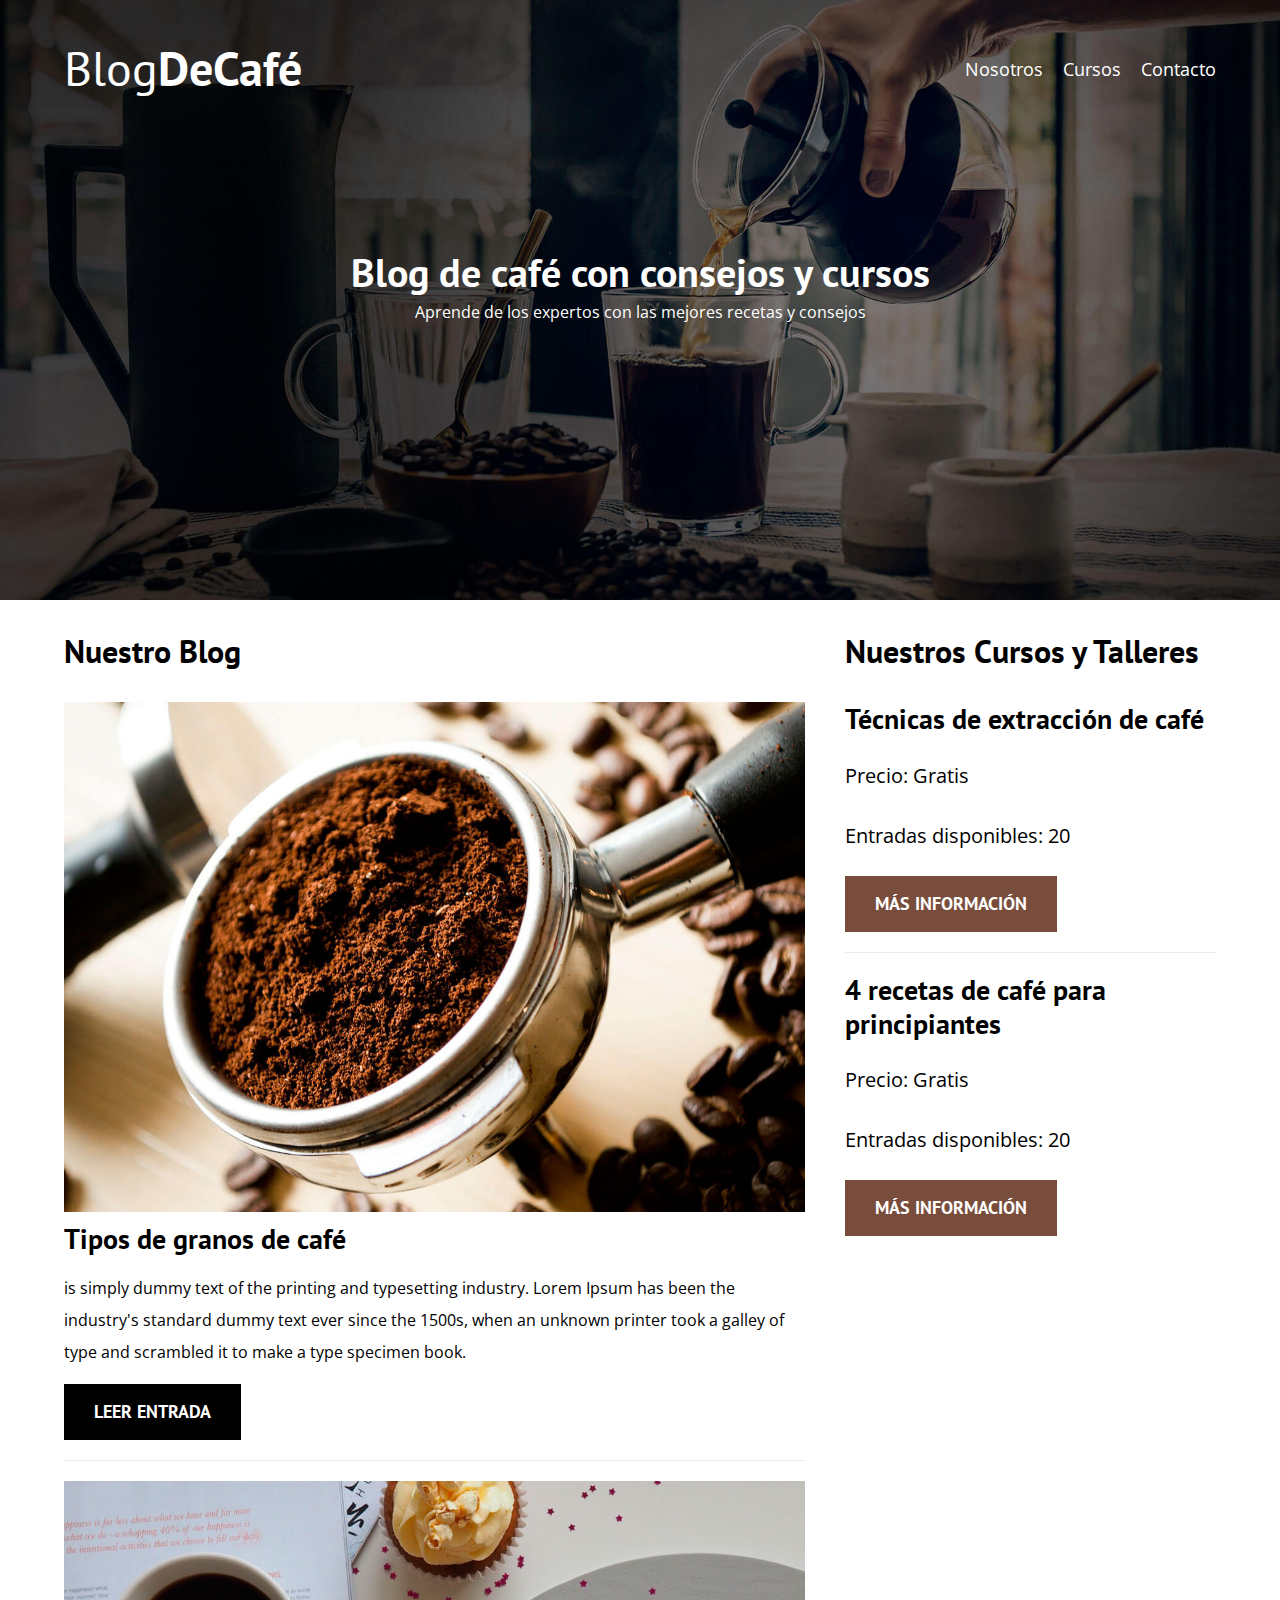
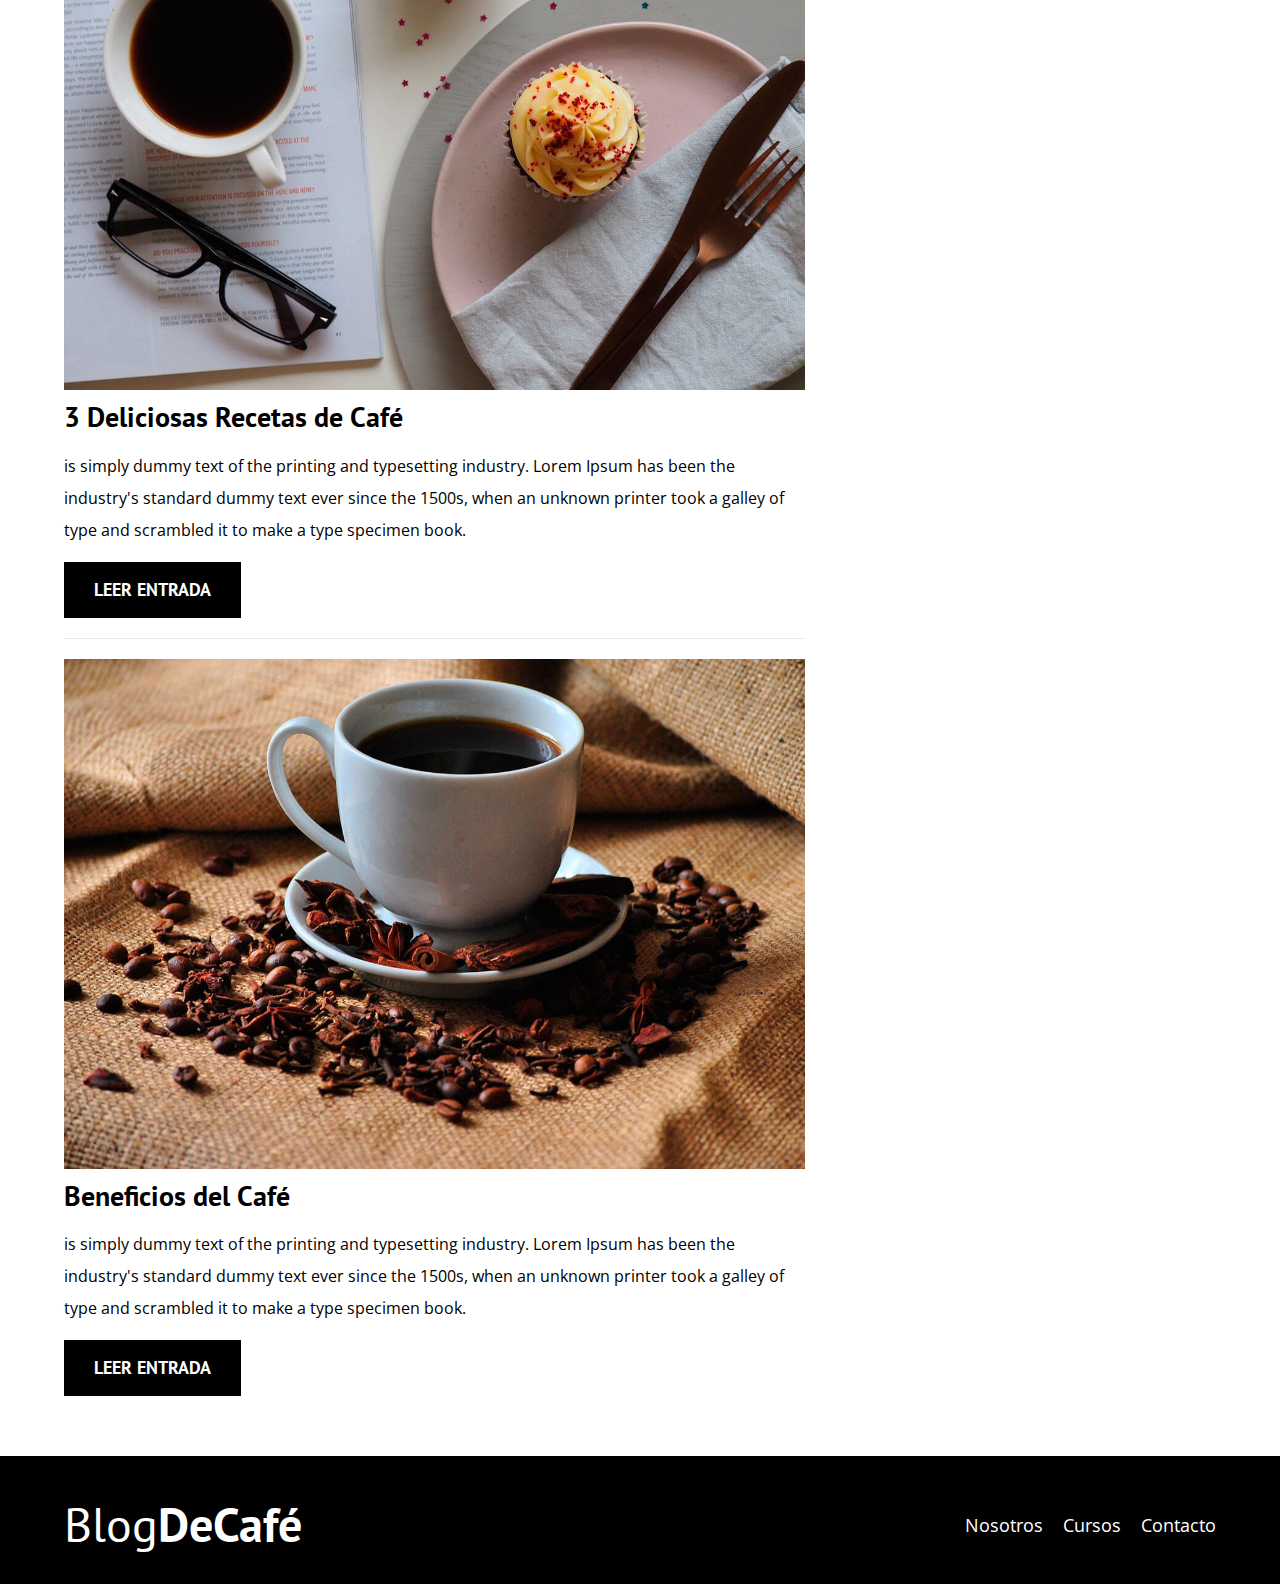
<file: index.html>
<!DOCTYPE html>
<html lang="en">
<head>
    <meta charset="UTF-8">
    <meta http-equiv="X-UA-Compatible" content="IE=edge">
    <meta name="viewport" content="width=device-width, initial-scale=1.0">
    <title>BlogDeCafé</title>
    <link rel="stylesheet" href="css/normalize.css">
    <link rel="preconnect" href="https://fonts.googleapis.com">
    <link rel="preconnect" href="https://fonts.gstatic.com" crossorigin>
    <link href="https://fonts.googleapis.com/css2?family=Open+Sans&family=PT+Sans:wght@400;700&display=swap" rel="stylesheet">
    <link rel="stylesheet" href="css/style.css">
</head>
<body>
    
    <header class="header">

        <div class="contenedor">
            <div class="barra">
                <a class="logo" href="index.html">
                    <h1 class="logo__nombre no-margin centrar-texto">Blog<span class="logo__bold">DeCafé</span></h1>
                </a>
                <nav class="navegacion">
                    <a href="nosotros.html" class="navegacion__enlace">Nosotros</a>
                    <a href="cursos.html" class="navegacion__enlace">Cursos</a>
                    <a href="contacto.html" class="navegacion__enlace">Contacto</a>
                </nav>
            </div>
        </div>

        <div class="header__texto contenedor">
            <h2 class="no-margin">Blog de café con consejos y cursos</h2>
            <p class="no-margin">Aprende de los expertos con las mejores recetas y consejos</p>
        </div>
    </header>

    <div class="contenedor contenido-principal">
        <main class="blog">
            <h3>Nuestro Blog</h3>

            <article class="entrada">
                <div class="entrada__imagen">
                    <img src="img/blog1.jpg" alt="imagen blog" loading="lazy">
                </div>

                <div class="entrada__contenido">
                    <h4 class="no-margin">Tipos de granos de café</h4>
                    <p> is simply dummy text of the printing and typesetting industry.
                        Lorem Ipsum has been the industry's standard dummy text ever since
                        the 1500s, when an unknown printer took a galley of type and scrambled
                        it to make a type specimen book.</p>
                    <a href="entrada.html" class="boton boton--primario">Leer Entrada</a>
                </div>
            </article>

            <article class="entrada">
                <div class="entrada__imagen">
                    <img src="img/blog2.jpg" alt="imagen blog" loading="lazy">
                </div>

                <div class="entrada__contenido">
                    <h4 class="no-margin">3 Deliciosas Recetas de Café</h4>
                    <p> is simply dummy text of the printing and typesetting industry.
                        Lorem Ipsum has been the industry's standard dummy text ever since
                        the 1500s, when an unknown printer took a galley of type and scrambled
                        it to make a type specimen book.</p>
                    <a href="entrada.html" class="boton boton--primario">Leer Entrada</a>
                </div>
            </article>

            <article class="entrada">
                <div class="entrada__imagen">
                    <img src="img/blog3.jpg" alt="imagen blog" loading="lazy">
                </div>

                <div class="entrada__contenido">
                    <h4 class="no-margin">Beneficios del Café</h4>
                    <p> is simply dummy text of the printing and typesetting industry.
                        Lorem Ipsum has been the industry's standard dummy text ever since
                        the 1500s, when an unknown printer took a galley of type and scrambled
                        it to make a type specimen book.</p>
                    <a href="entrada.html" class="boton boton--primario">Leer Entrada</a>
                </div>
            </article>
        </main>
        <aside class="sidebar">
            <h3>Nuestros Cursos y Talleres</h3>

            <ul class="cursos no-padding">
                <li class="widget-curso">
                    <h4 class="no-margin">Técnicas de extracción de café</h4>
                    <p class="widget-curso__label">Precio: <span class="widget-curso__info">Gratis</span></p>
                    <p class="widget-curso__label">Entradas disponibles: <span class="widget-curso__info">20</span></p>
                    <a href="entrada.html" class="boton boton--secundario">Más información</a>
                </li>

                <li class="widget-curso">
                    <h4 class="no-margin">4 recetas de café para principiantes</h4>
                    <p class="widget-curso__label">Precio: <span class="widget-curso__info">Gratis</span></p>
                    <p class="widget-curso__label">Entradas disponibles: <span class="widget-curso__info">20</span></p>
                    <a href="entrada.html" class="boton boton--secundario">Más información</a>
                </li>
            </ul>
        </aside>
    </div>

    <footer class="footer">
        <div class="contenedor">
            <div class="barra">
                <a class="logo" href="index.html">
                    <h1 class="logo__nombre no-margin centrar-texto">Blog<span class="logo__bold">DeCafé</span></h1>
                </a>
                <nav class="navegacion">
                    <a href="nosotros.html" class="navegacion__enlace">Nosotros</a>
                    <a href="cursos.html" class="navegacion__enlace">Cursos</a>
                    <a href="contacto.html" class="navegacion__enlace">Contacto</a>
                </nav>
            </div>
        </div>
    </footer>
</body>
</html>
</file>
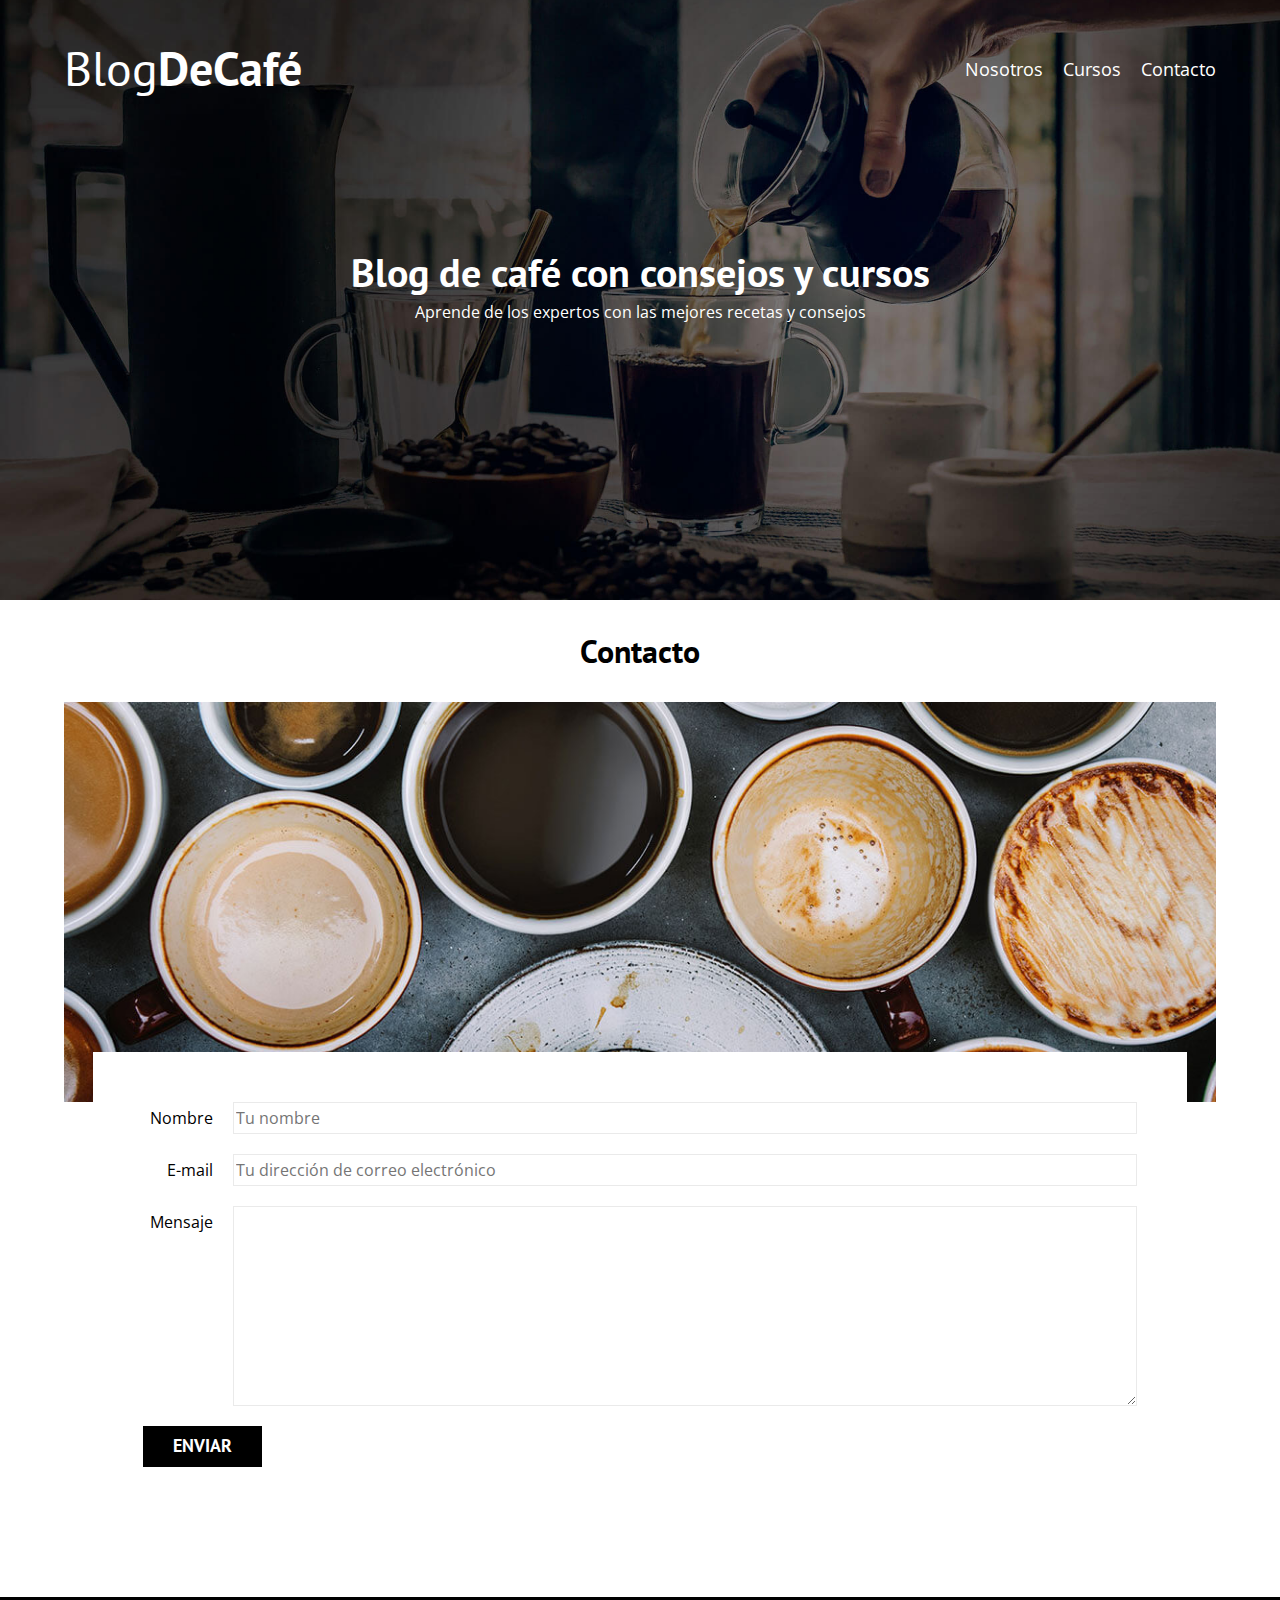
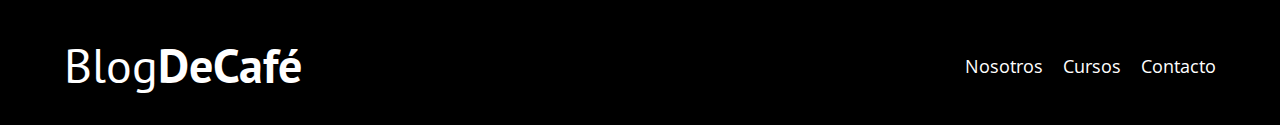
<file: contacto.html>
<!DOCTYPE html>
<html lang="en">
<head>
    <meta charset="UTF-8">
    <meta http-equiv="X-UA-Compatible" content="IE=edge">
    <meta name="viewport" content="width=device-width, initial-scale=1.0">
    <title>BlogDeCafé</title>
    <link rel="stylesheet" href="css/normalize.css">
    <link rel="preconnect" href="https://fonts.googleapis.com">
    <link rel="preconnect" href="https://fonts.gstatic.com" crossorigin>
    <link href="https://fonts.googleapis.com/css2?family=Open+Sans&family=PT+Sans:wght@400;700&display=swap" rel="stylesheet">
    <link rel="stylesheet" href="css/style.css">
</head>
<body>
    
    <header class="header">

        <div class="contenedor">
            <div class="barra">
                <a class="logo" href="index.html">
                    <h1 class="logo__nombre no-margin centrar-texto">Blog<span class="logo__bold">DeCafé</span></h1>
                </a>
                <nav class="navegacion">
                    <a href="nosotros.html" class="navegacion__enlace">Nosotros</a>
                    <a href="cursos.html" class="navegacion__enlace">Cursos</a>
                    <a href="contacto.html" class="navegacion__enlace">Contacto</a>
                </nav>
            </div>
        </div>

        <div class="header__texto contenedor">
            <h2 class="no-margin">Blog de café con consejos y cursos</h2>
            <p class="no-margin">Aprende de los expertos con las mejores recetas y consejos</p>
        </div>
    </header>

    <main class="contenedor">
        <h3 class="centrar-texto">Contacto</h3>

        <div class="contacto-bg"></div>

        <form class="formulario">
            <div class="campo">
                <label class="campo__label" for="nombre">Nombre</label>
                <input class="campo__field" type="text" placeholder="Tu nombre" id="nombre">
            </div>
            <div class="campo">
                <label class="campo__label for="email">E-mail</label>
                <input class="campo__field" type="email" placeholder="Tu dirección de correo electrónico" id="email">
            </div>
            <div class="campo">
                <label class="campo__label for="Mensaje">Mensaje</label>
                <textarea class="campo__field campo__field--textarea" id="mensaje" cols="30" rows="10"></textarea>
            </div>
            <div class="campo">
                <input type="submit" value="enviar" class="boton boton--primario">
            </div>
        </form>
    </main>

    <footer class="footer">
        <div class="contenedor">
            <div class="barra">
                <a class="logo" href="index.html">
                    <h1 class="logo__nombre no-margin centrar-texto">Blog<span class="logo__bold">DeCafé</span></h1>
                </a>
                <nav class="navegacion">
                    <a href="nosotros.html" class="navegacion__enlace">Nosotros</a>
                    <a href="cursos.html" class="navegacion__enlace">Cursos</a>
                    <a href="contacto.html" class="navegacion__enlace">Contacto</a>
                </nav>
            </div>
        </div>
    </footer>
</body>
</html>
</file>
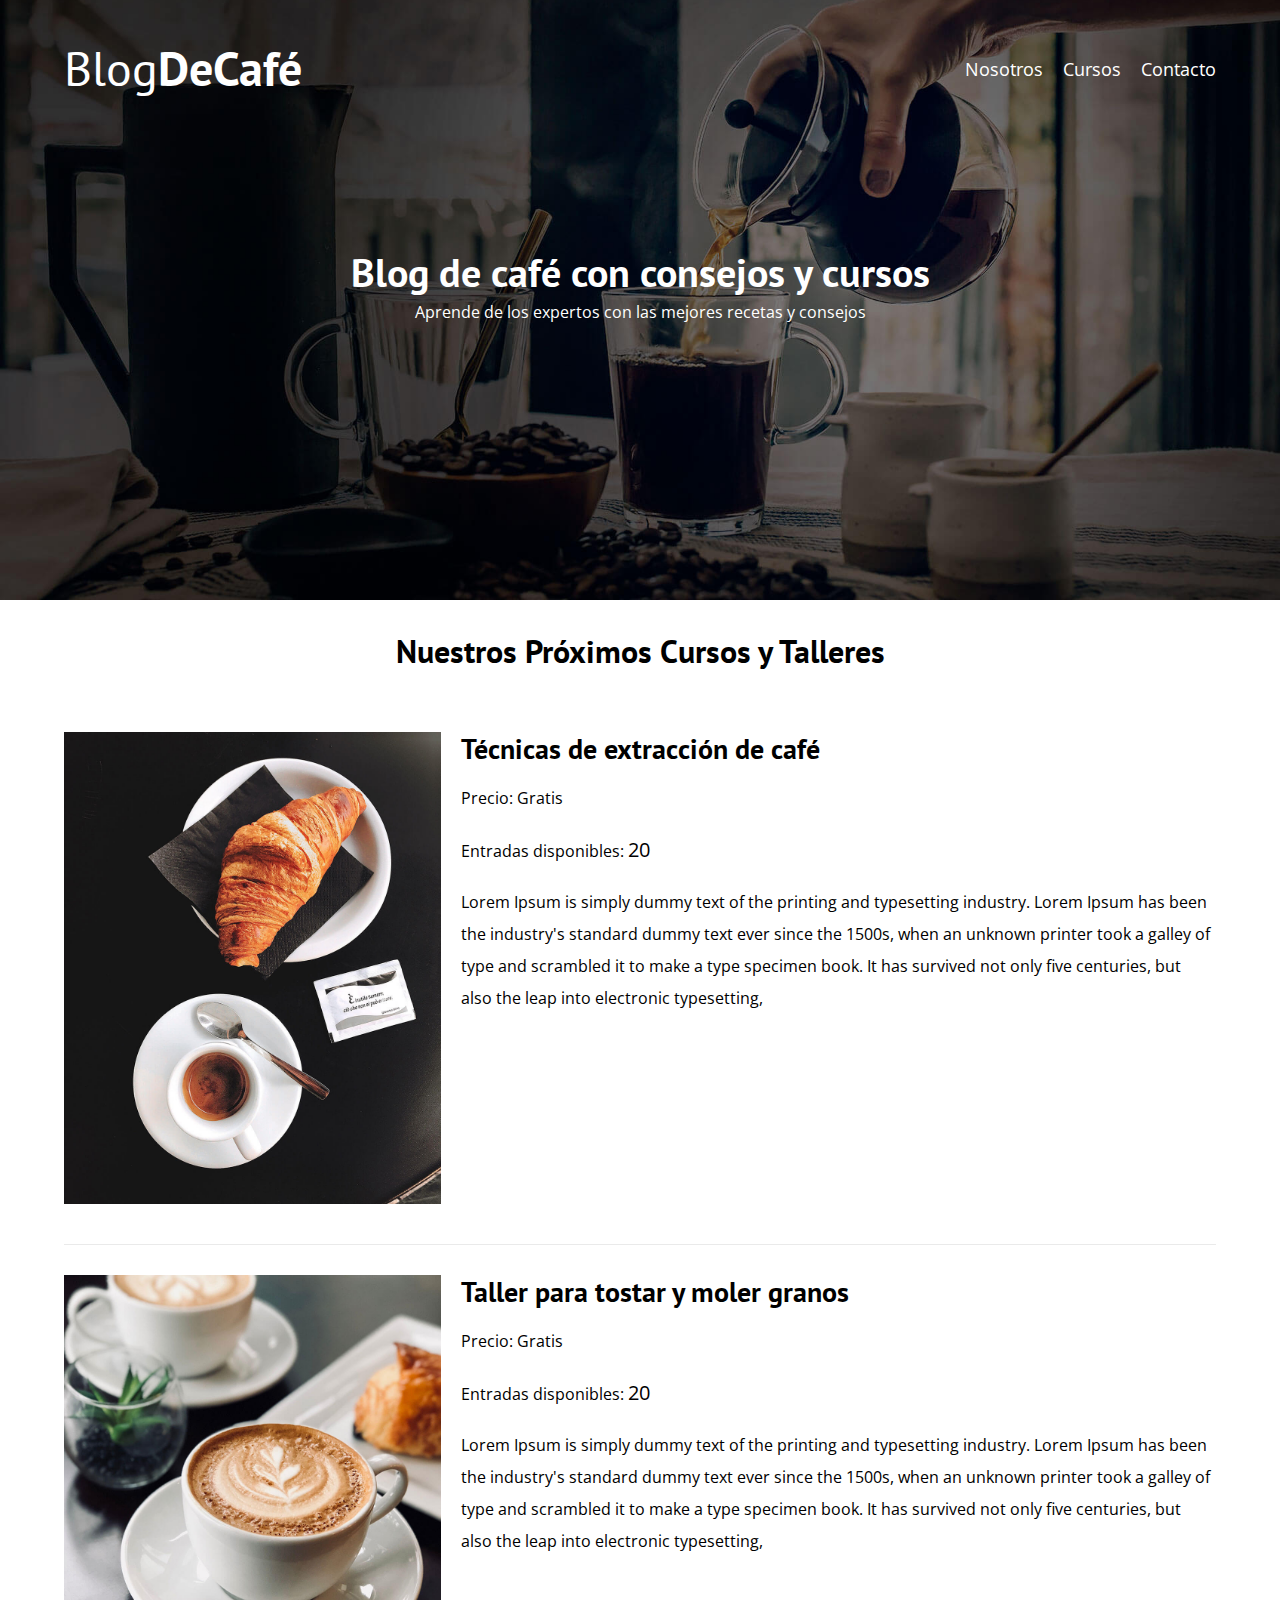
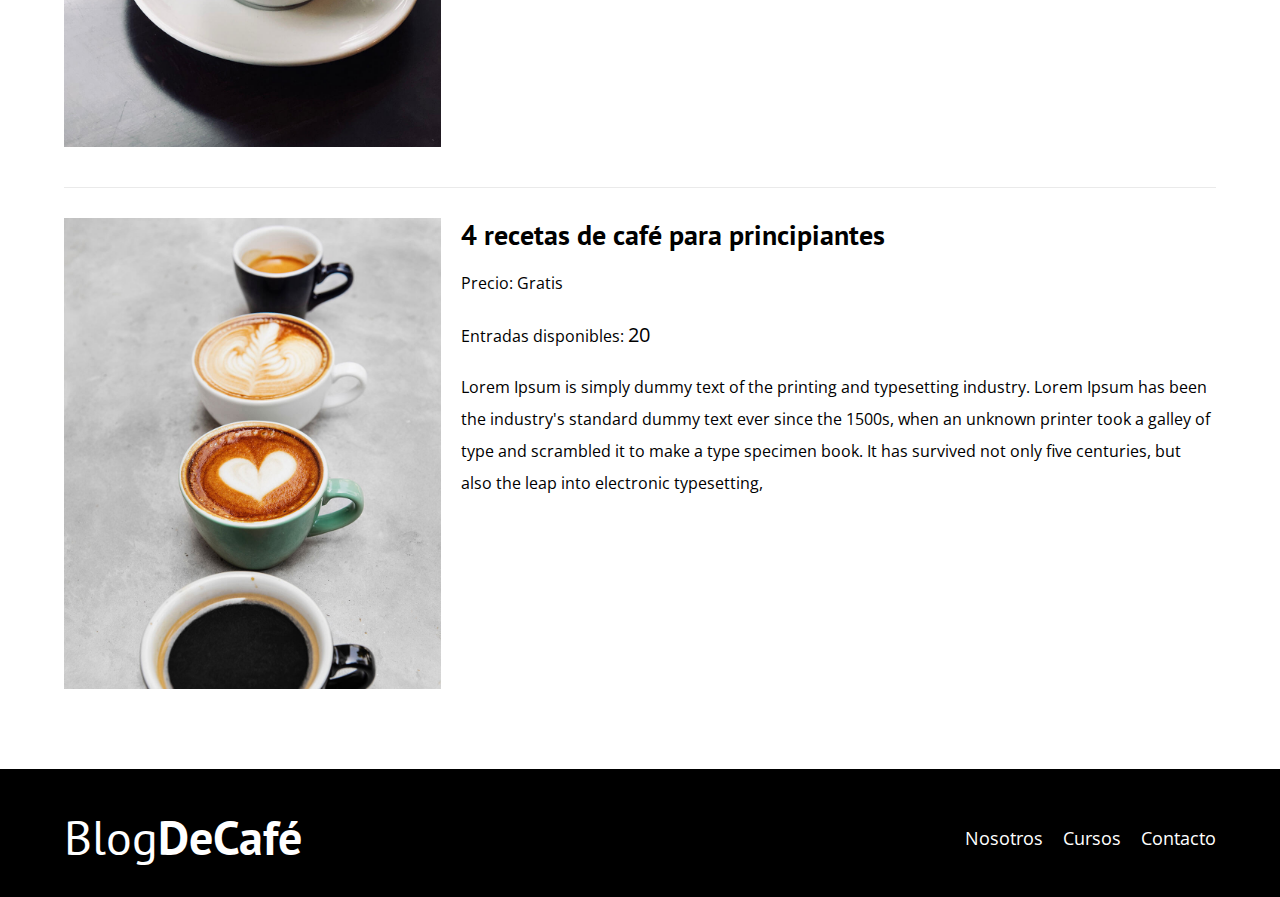
<file: cursos.html>
<!DOCTYPE html>
<html lang="en">
<head>
    <meta charset="UTF-8">
    <meta http-equiv="X-UA-Compatible" content="IE=edge">
    <meta name="viewport" content="width=device-width, initial-scale=1.0">
    <title>BlogDeCafé</title>
    <link rel="stylesheet" href="css/normalize.css">
    <link rel="preconnect" href="https://fonts.googleapis.com">
    <link rel="preconnect" href="https://fonts.gstatic.com" crossorigin>
    <link href="https://fonts.googleapis.com/css2?family=Open+Sans&family=PT+Sans:wght@400;700&display=swap" rel="stylesheet">
    <link rel="stylesheet" href="css/style.css">
</head>
<body>
    
    <header class="header">

        <div class="contenedor">
            <div class="barra">
                <a class="logo" href="index.html">
                    <h1 class="logo__nombre no-margin centrar-texto">Blog<span class="logo__bold">DeCafé</span></h1>
                </a>
                <nav class="navegacion">
                    <a href="nosotros.html" class="navegacion__enlace">Nosotros</a>
                    <a href="cursos.html" class="navegacion__enlace">Cursos</a>
                    <a href="contacto.html" class="navegacion__enlace">Contacto</a>
                </nav>
            </div>
        </div>

        <div class="header__texto contenedor">
            <h2 class="no-margin">Blog de café con consejos y cursos</h2>
            <p class="no-margin">Aprende de los expertos con las mejores recetas y consejos</p>
        </div>
    </header>

    <main class="contenedor">
        <h3 class="centrar-texto">Nuestros Próximos Cursos y Talleres</h3>
    </main>

    <div class="curso contenedor">
        <div class="curso__imagen">
            <img src="img/curso1.jpg" alt="Imagen del curso">
        </div>

        <div class="curso__informacion">
            <h4 class="no-margin">Técnicas de extracción de café</h4>
            <p class="curso__label">Precio: <span class="curso__info">Gratis</span></p>
            <p class="-curso__label">Entradas disponibles: <span class="widget-curso__info">20</span></p>
            <p class="curso__descripcion">Lorem Ipsum is simply dummy text of the printing and typesetting industry.
                Lorem Ipsum has been the industry's standard dummy text ever since the 1500s, when an unknown printer
                took a galley of type and scrambled it to make a type specimen book. It has survived not only five
                centuries, but also the leap into electronic typesetting,</p>
        </div> <!--.curso-->
    </div> <!--.Curso__información-->

    <div class="curso contenedor">
        <div class="curso__imagen">
            <img src="img/curso2.jpg" alt="Imagen del curso">
        </div>

        <div class="curso__informacion">
            <h4 class="no-margin">Taller para tostar y moler granos</h4>
            <p class="curso__label">Precio: <span class="curso__info">Gratis</span></p>
            <p class="-curso__label">Entradas disponibles: <span class="widget-curso__info">20</span></p>
            <p class="curso__descripcion">Lorem Ipsum is simply dummy text of the printing and typesetting industry.
                Lorem Ipsum has been the industry's standard dummy text ever since the 1500s, when an unknown printer
                took a galley of type and scrambled it to make a type specimen book. It has survived not only five
                centuries, but also the leap into electronic typesetting,</p>
        </div> <!--.curso-->
    </div> <!--.Curso__información-->

    <div class="curso contenedor">
        <div class="curso__imagen">
            <img src="img/curso3.jpg" alt="Imagen del curso">
        </div>

        <div class="curso__informacion">
            <h4 class="no-margin">4 recetas de café para principiantes</h4>
            <p class="curso__label">Precio: <span class="curso__info">Gratis</span></p>
            <p class="-curso__label">Entradas disponibles: <span class="widget-curso__info">20</span></p>
            <p class="curso__descripcion">Lorem Ipsum is simply dummy text of the printing and typesetting industry.
                Lorem Ipsum has been the industry's standard dummy text ever since the 1500s, when an unknown printer
                took a galley of type and scrambled it to make a type specimen book. It has survived not only five
                centuries, but also the leap into electronic typesetting,</p>
        </div> <!--.curso-->
    </div> <!--.Curso__información-->


    <footer class="footer">
        <div class="contenedor">
            <div class="barra">
                <a class="logo" href="index.html">
                    <h1 class="logo__nombre no-margin centrar-texto">Blog<span class="logo__bold">DeCafé</span></h1>
                </a>
                <nav class="navegacion">
                    <a href="nosotros.html" class="navegacion__enlace">Nosotros</a>
                    <a href="cursos.html" class="navegacion__enlace">Cursos</a>
                    <a href="contacto.html" class="navegacion__enlace">Contacto</a>
                </nav>
            </div>
        </div>
    </footer>
</body>
</html>
</file>
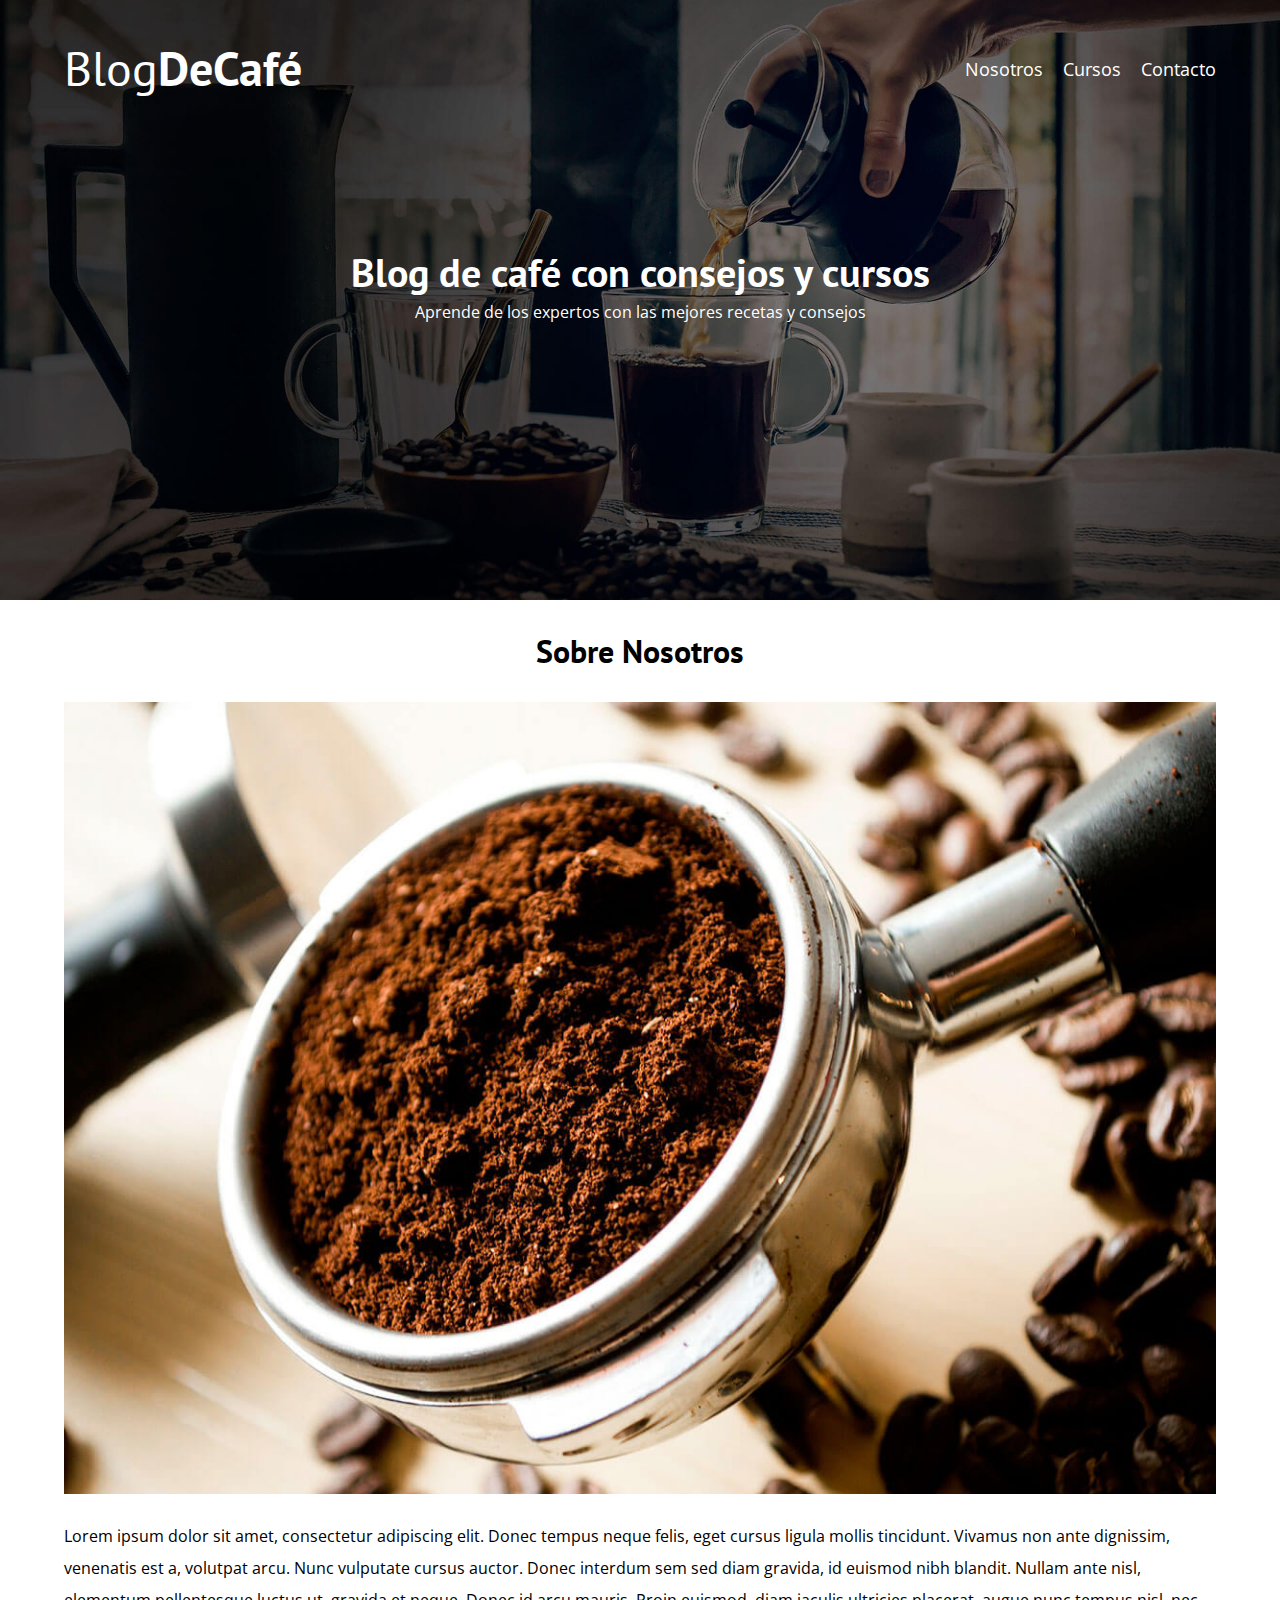
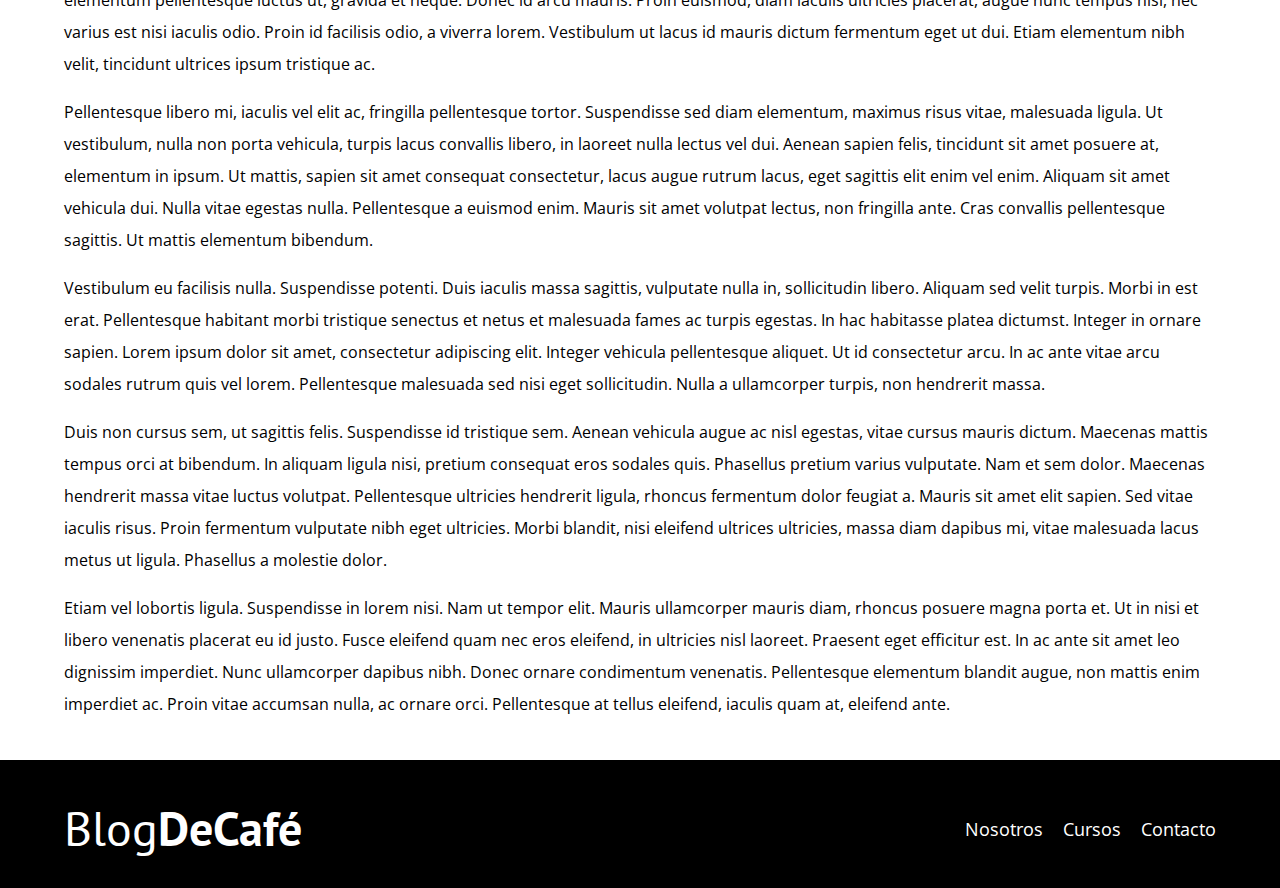
<file: entrada.html>
<!DOCTYPE html>
<html lang="en">
<head>
    <meta charset="UTF-8">
    <meta http-equiv="X-UA-Compatible" content="IE=edge">
    <meta name="viewport" content="width=device-width, initial-scale=1.0">
    <title>BlogDeCafé</title>
    <link rel="stylesheet" href="css/normalize.css">
    <link rel="preconnect" href="https://fonts.googleapis.com">
    <link rel="preconnect" href="https://fonts.gstatic.com" crossorigin>
    <link href="https://fonts.googleapis.com/css2?family=Open+Sans&family=PT+Sans:wght@400;700&display=swap" rel="stylesheet">
    <link rel="stylesheet" href="css/style.css">
</head>
<body>
    
    <header class="header">

        <div class="contenedor">
            <div class="barra">
                <a class="logo" href="index.html">
                    <h1 class="logo__nombre no-margin centrar-texto">Blog<span class="logo__bold">DeCafé</span></h1>
                </a>
                <nav class="navegacion">
                    <a href="nosotros.html" class="navegacion__enlace">Nosotros</a>
                    <a href="cursos.html" class="navegacion__enlace">Cursos</a>
                    <a href="contacto.html" class="navegacion__enlace">Contacto</a>
                </nav>
            </div>
        </div>

        <div class="header__texto contenedor">
            <h2 class="no-margin">Blog de café con consejos y cursos</h2>
            <p class="no-margin">Aprende de los expertos con las mejores recetas y consejos</p>
        </div>
    </header>

    <main class="contenedor">
        <h3 class="centrar-texto">Sobre Nosotros</h3>

        <img src="img/blog1.jpg" alt="imagen del blog">

        <p>Lorem ipsum dolor sit amet, consectetur adipiscing elit. Donec tempus neque felis, eget cursus
        ligula mollis tincidunt. Vivamus non ante dignissim, venenatis est a, volutpat arcu. Nunc vulputate
        cursus auctor. Donec interdum sem sed diam gravida, id euismod nibh blandit. Nullam ante nisl, elementum
        pellentesque luctus ut, gravida et neque. Donec id arcu mauris. Proin euismod, diam iaculis ultricies
        placerat, augue nunc tempus nisl, nec varius est nisi iaculis odio. Proin id facilisis odio, a viverra
        lorem. Vestibulum ut lacus id mauris dictum fermentum eget ut dui. Etiam elementum nibh velit, tincidunt
        ultrices ipsum tristique ac.</p>

        <p>Pellentesque libero mi, iaculis vel elit ac, fringilla pellentesque tortor. Suspendisse sed diam
        elementum, maximus risus vitae, malesuada ligula. Ut vestibulum, nulla non porta vehicula, turpis
        lacus convallis libero, in laoreet nulla lectus vel dui. Aenean sapien felis, tincidunt sit amet
        posuere at, elementum in ipsum. Ut mattis, sapien sit amet consequat consectetur, lacus augue rutrum
        lacus, eget sagittis elit enim vel enim. Aliquam sit amet vehicula dui. Nulla vitae egestas nulla.
        Pellentesque a euismod enim. Mauris sit amet volutpat lectus, non fringilla ante. Cras convallis
        pellentesque sagittis. Ut mattis elementum bibendum.</p>

        <p>Vestibulum eu facilisis nulla. Suspendisse potenti. Duis iaculis massa sagittis, vulputate nulla
        in, sollicitudin libero. Aliquam sed velit turpis. Morbi in est erat. Pellentesque habitant morbi
        tristique senectus et netus et malesuada fames ac turpis egestas. In hac habitasse platea dictumst.
        Integer in ornare sapien. Lorem ipsum dolor sit amet, consectetur adipiscing elit. Integer vehicula
        pellentesque aliquet. Ut id consectetur arcu. In ac ante vitae arcu sodales rutrum quis vel lorem.
        Pellentesque malesuada sed nisi eget sollicitudin. Nulla a ullamcorper turpis, non hendrerit massa.</p>

        <p>Duis non cursus sem, ut sagittis felis. Suspendisse id tristique sem. Aenean vehicula augue ac
        nisl egestas, vitae cursus mauris dictum. Maecenas mattis tempus orci at bibendum. In aliquam ligula
        nisi, pretium consequat eros sodales quis. Phasellus pretium varius vulputate. Nam et sem dolor.
        Maecenas hendrerit massa vitae luctus volutpat. Pellentesque ultricies hendrerit ligula, rhoncus
        fermentum dolor feugiat a. Mauris sit amet elit sapien. Sed vitae iaculis risus. Proin fermentum
        vulputate nibh eget ultricies. Morbi blandit, nisi eleifend ultrices ultricies, massa diam dapibus
        mi, vitae malesuada lacus metus ut ligula. Phasellus a molestie dolor.</p>

        <p>Etiam vel lobortis ligula. Suspendisse in lorem nisi. Nam ut tempor elit. Mauris ullamcorper mauris
        diam, rhoncus posuere magna porta et. Ut in nisi et libero venenatis placerat eu id justo. Fusce eleifend
        quam nec eros eleifend, in ultricies nisl laoreet. Praesent eget efficitur est. In ac ante sit amet leo
        dignissim imperdiet. Nunc ullamcorper dapibus nibh. Donec ornare condimentum venenatis. Pellentesque
        elementum blandit augue, non mattis enim imperdiet ac. Proin vitae accumsan nulla, ac ornare orci.
        Pellentesque at tellus eleifend, iaculis quam at, eleifend ante.</p>
    </main>

    <footer class="footer">
        <div class="contenedor">
            <div class="barra">
                <a class="logo" href="index.html">
                    <h1 class="logo__nombre no-margin centrar-texto">Blog<span class="logo__bold">DeCafé</span></h1>
                </a>
                <nav class="navegacion">
                    <a href="nosotros.html" class="navegacion__enlace">Nosotros</a>
                    <a href="cursos.html" class="navegacion__enlace">Cursos</a>
                    <a href="contacto.html" class="navegacion__enlace">Contacto</a>
                </nav>
            </div>
        </div>
    </footer>
</body>
</html>
</file>
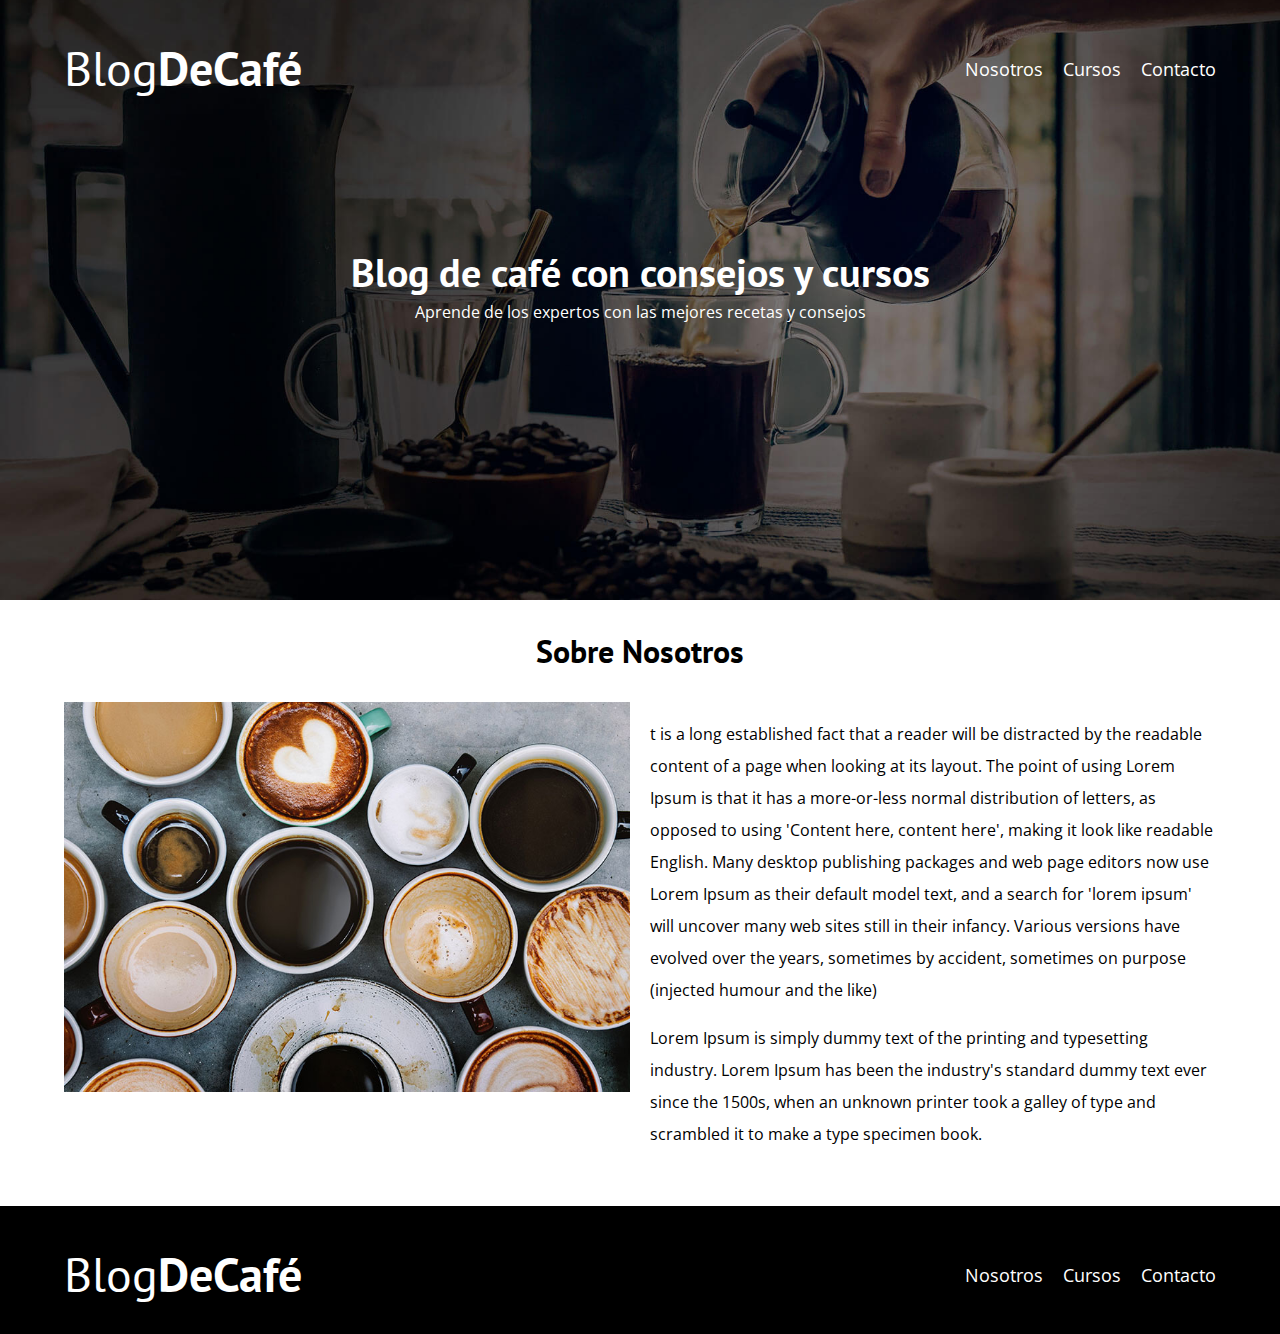
<file: nosotros.html>
<!DOCTYPE html>
<html lang="en">
<head>
    <meta charset="UTF-8">
    <meta http-equiv="X-UA-Compatible" content="IE=edge">
    <meta name="viewport" content="width=device-width, initial-scale=1.0">
    <title>BlogDeCafé</title>
    <link rel="stylesheet" href="css/normalize.css">
    <link rel="preconnect" href="https://fonts.googleapis.com">
    <link rel="preconnect" href="https://fonts.gstatic.com" crossorigin>
    <link href="https://fonts.googleapis.com/css2?family=Open+Sans&family=PT+Sans:wght@400;700&display=swap" rel="stylesheet">
    <link rel="stylesheet" href="css/style.css">
</head>
<body>
    
    <header class="header">

        <div class="contenedor">
            <div class="barra">
                <a class="logo" href="index.html">
                    <h1 class="logo__nombre no-margin centrar-texto">Blog<span class="logo__bold">DeCafé</span></h1>
                </a>
                <nav class="navegacion">
                    <a href="nosotros.html" class="navegacion__enlace">Nosotros</a>
                    <a href="cursos.html" class="navegacion__enlace">Cursos</a>
                    <a href="contacto.html" class="navegacion__enlace">Contacto</a>
                </nav>
            </div>
        </div>

        <div class="header__texto contenedor">
            <h2 class="no-margin">Blog de café con consejos y cursos</h2>
            <p class="no-margin">Aprende de los expertos con las mejores recetas y consejos</p>
        </div>
    </header>

    <main class="contenedor">
        <h3 class="centrar-texto">Sobre Nosotros</h3>

        <div class="sobre-nosotros">
            <div class="sobre-nosotros__imagen">
                <img src="img/nosotros.jpg" alt="imagen nosotros">
            </div>
            <div class="sobre-nosotros__texto">
                <p>t is a long established fact that a reader will be distracted by the readable content
                    of a page when looking at its layout. The point of using Lorem Ipsum is that it has a
                    more-or-less normal distribution of letters, as opposed to using 'Content here, content
                    here', making it look like readable English. Many desktop publishing packages and web
                    page editors now use Lorem Ipsum as their default model text, and a search for 'lorem
                    ipsum' will uncover many web sites still in their infancy. Various versions have evolved
                    over the years, sometimes by accident, sometimes on purpose (injected humour and the like)</p>

                <p>Lorem Ipsum is simply dummy text of the printing and typesetting industry. Lorem Ipsum has been
                    the industry's standard dummy text ever since the 1500s, when an unknown printer took a galley
                    of type and scrambled it to make a type specimen book.</p>
            </div>
        </div>
    </main>

    <footer class="footer">
        <div class="contenedor">
            <div class="barra">
                <a class="logo" href="index.html">
                    <h1 class="logo__nombre no-margin centrar-texto">Blog<span class="logo__bold">DeCafé</span></h1>
                </a>
                <nav class="navegacion">
                    <a href="nosotros.html" class="navegacion__enlace">Nosotros</a>
                    <a href="cursos.html" class="navegacion__enlace">Cursos</a>
                    <a href="contacto.html" class="navegacion__enlace">Contacto</a>
                </nav>
            </div>
        </div>
    </footer>
</body>
</html>
</file>
<file: css/style.css>
:root {
    --fuenteHeading: 'PT Sans', sans-serif;
    --fuenteParrafos: 'Open Sans', sans-serif;

    --primario: #784D3C;
    --gris: #EAEAEA;
    --blanco: #ffffff;
    --negro: #000000;
}

html {
    box-sizing: border-box;
    font-size: 62.5%; /** 1rem = 10px **/
}

*, *:before, *:after{
    box-sizing: inherit;
}

body {
    font-family: var(--fuenteParrafos);
    font-size: 1.6rem;
    line-height: 2;
}

/** Globales **/
.contenedor {
    width: min(90%, 120rem);
    margin: 0 auto;
}

a {
    text-decoration: none;
}
h1, h2, h3, h4 {
    font-family: var(--fuenteHeading);
    line-height: 1.2;
}
h1 {
    font-size: 4.8rem;
}
h2 {
    font-size: 4rem;
}
h3 {
    font-size: 3.2rem;
}
h4 {
    font-size: 2.8rem;
}
img {
    max-width: 100%;
}

/* utilidades */
.no-margin {
    margin: 0;
}

.no-padding {
    padding: 0;
}

.centrar-texto {
    text-align: center;
}

/** Header **/

.header {
    background-image: url(../img/banner.jpg);
    height: 60rem;
    background-size: cover;
    background-repeat: no-repeat;
    background-position: center center;
}

.header__texto {
    text-align: center;
    color: var(--blanco);
    margin-top: 5rem;
}

@media (min-width: 768px) {
    .header__texto {
        margin-top: 15rem;
    }
}

.barra {
    padding-top: 4rem;
}

@media (min-width: 768px) {
    .barra {
        display: flex;
        justify-content: space-between;
        align-items: center;
    }
}

.logo {
    color: var(--blanco);
}

.logo__nombre {
    font-weight: 400;
}

.logo__bold {
    font-weight: 700;
}

@media (min-width: 768px) {
    .navegacion {
        display: flex;
        gap: 2rem;
    }
}

.navegacion__enlace {
    display: block;
    text-align: center;
    font-size: 1.8rem;
    color: var(--blanco);
}

@media (min-width: 768px) {
    .contenido-principal {
        display: grid;
        grid-template-columns: 2fr 1fr;
        column-gap: 4rem;
    }
}

.entrada {
    border-bottom: 1px solid var(--gris);
    margin-bottom: 2rem;
}

.entrada:last-of-type {
    border-bottom: none;
    margin-bottom: 0;
}

.boton {
    display: block;
    font-family: var(--fuenteHeading);
    color: var(--blanco);
    text-align: center;
    padding: 1rem 3rem;
    font-size: 1.8rem;
    text-transform: uppercase;
    font-weight: 700;
    margin-bottom: 2rem;
    border: none;
}

@media (min-width: 768px) {
    .boton {
        display: inline-block;
    }
}

.boton:hover {
    cursor: pointer;
}

.boton--primario {
    background-color: var(--negro);
}

.boton--secundario {
    background-color: var(--primario);
}

.cursos {
    list-style: none;
}

.widget-curso {
    border-bottom: 1px solid var(--gris);
    margin-bottom: 2rem;
}

.widget-curso:last-of-type {
    border: none;
    margin-bottom: none;
}

.widget-curso__label
.curso__label {
    font-family: var(--fuenteHeading);
    font-weight: bold;
}

.widget-curso__info,
.curso__info {
    font-weight: 400;
}

.widget-curso__label,
.widget-curso__info {
    font-size: 2rem;
}

.footer {
    background-color: var(--negro);
    padding-bottom: 3rem;
    margin-top: 4rem;
}

/** Sobre nosotros **/

@media (min-width: 768px) {
    .sobre-nosotros {
        display: grid;
        grid-template-columns: 1fr 1fr;
        gap: 2rem;
    }
}

.curso {
    padding: 3rem 0;
    border-bottom: 1px solid var(--gris);
}

@media (min-width: 768px) {
    .curso {
        display: grid;
        grid-template-columns: 1fr 2fr;
        column-gap: 2rem;
    }
}

.curso:last-of-type {
    border-bottom: none;
}

/**Contacto**/

.contacto-bg {
    background-image: url(../img/contacto.jpg);
    height: 40rem;
    background-size: cover;
    background-repeat: no-repeat;
}

.formulario {
    background-color: var(--blanco);
    margin: -5rem auto 0 auto;
    width: 95%;
    padding: 5rem;
}

.campo {
    display: flex;
    margin-bottom: 2rem;
}

.campo__label {
    flex: 0 0 9rem;
    text-align: right;
    padding-right: 2rem;
}

.campo__field {
    flex: 1;
    border: 1px solid var(--gris);
}

.campo__field--textarea {
    height: 20rem;
}
</file>
